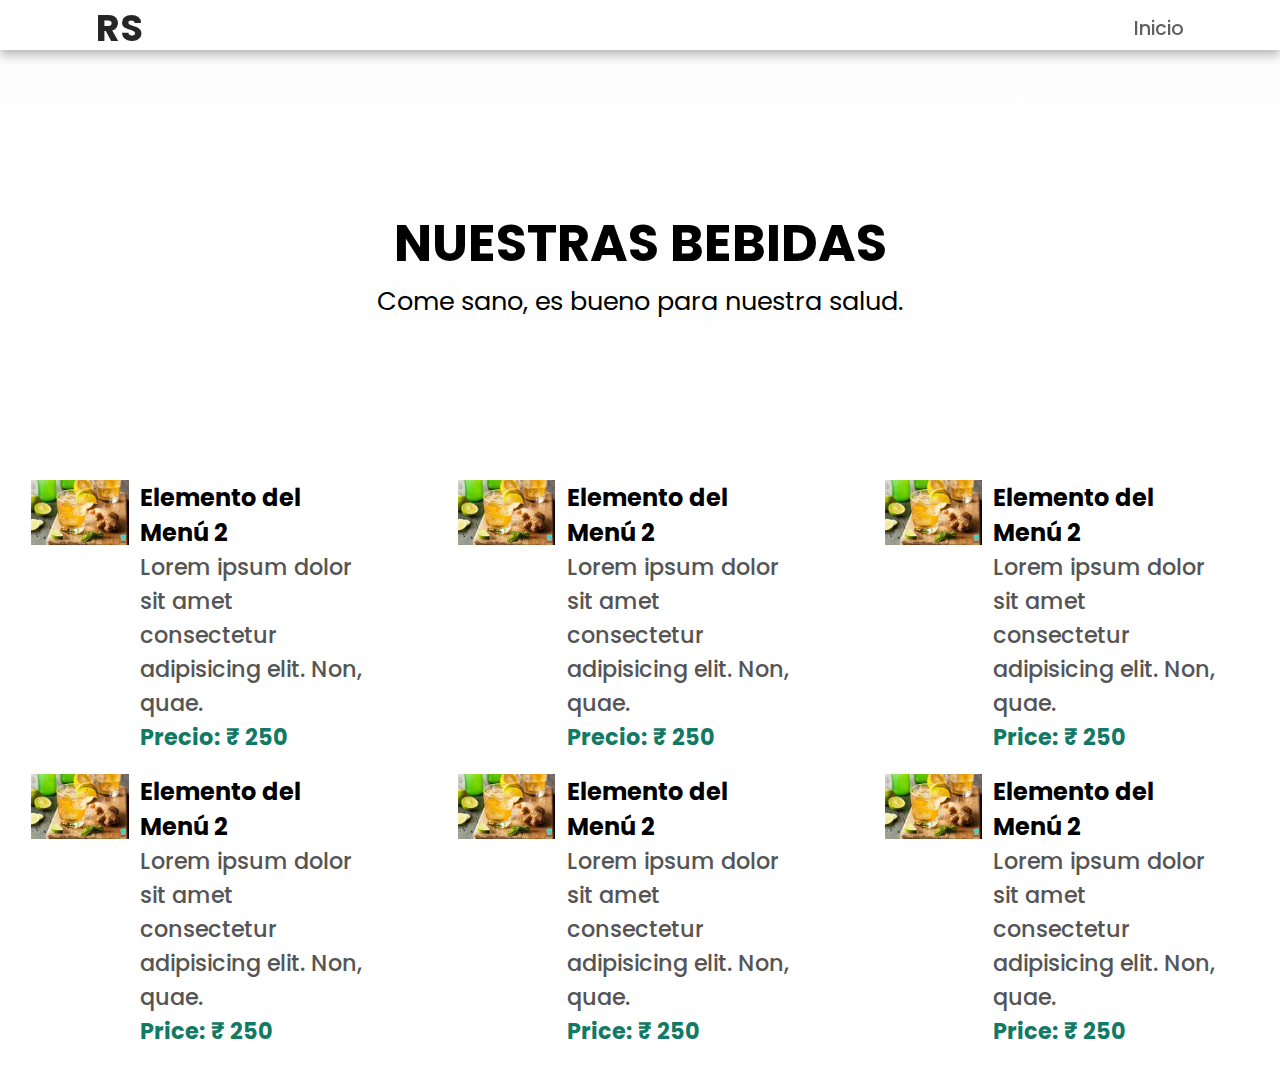
<file: bebida.html>
<html lang="es">

<head>
    <meta charset="UTF-8" />
    <meta http-equiv="X-UA-Compatible" content="IE=edge" />
    <meta name="viewport" content="width=device-width, initial-scale=1.0" />
    <title>Bebida</title>
    <link rel="stylesheet" href="https://cdnjs.cloudflare.com/ajax/libs/font-awesome/5.15.3/css/all.min.css"
        integrity="sha512-iBBXm8fW90+nuLcSKlbmrPcLa0OT92xO1BIsZ+ywDWZCvqsWgccV3gFoRBv0z+8dLJgyAHIhR35VZc2oM/gI1w=="
        crossorigin="anonymous" referrerpolicy="no-referrer" />
    <link rel="stylesheet" href="style.css" />
</head>

<body>
    <nav class="navbar">
        <div class="navbar-container container">
            <input type="checkbox" name="" id="">
            <div class="hamburger-lines">
                <span class="line line1"></span>
                <span class="line line2"></span>
                <span class="line line3"></span>
            </div>
            <ul class="menu-items">
                <li><a href="Menú.html">Inicio</a></li>
            </ul>
            <h1 class="logo">RS</h1>
        </div>
    </nav>
    <section class="showcase-area" id="showcase">
        <div class="showcase-container">
            <h1 class="main-title" id="home">Nuestras Bebidas</h1>
            <p>Come sano, es bueno para nuestra salud.</p>
        </div>
    </section>
    <section id="food-menu">
        <div class="food-menu-item">
            <div class="food-img">
                <img src="Bebida.jpeg" alt="error" />
            </div>
            <div class="food-description">
                <h2 class="food-titile">Elemento del Menú 2</h2>
                <p>
                    Lorem ipsum dolor sit amet consectetur adipisicing elit. Non, quae.
                </p>
                <p class="food-price">Precio: &#8377; 250</p>
            </div>
        </div>
        </div>
        <div class="food-menu-item">
            <div class="food-img">
                <img src="Bebida.jpeg" alt="error" />
            </div>
            <div class="food-description">
                <h2 class="food-titile">Elemento del Menú 2</h2>
                <p>
                    Lorem ipsum dolor sit amet consectetur adipisicing elit. Non, quae.
                </p>
                <p class="food-price">Precio: &#8377; 250</p>
            </div>
        </div>
            </div>
        </div>
        <div class="food-menu-item">
            <div class="food-img">
                <img src="Bebida.jpeg" alt="error" />
            </div>
            <div class="food-description">
                <h2 class="food-titile">Elemento del Menú 2</h2>
                <p>
                    Lorem ipsum dolor sit amet consectetur adipisicing elit. Non, quae.
                </p>
                <p class="food-price">Price: &#8377; 250</p>
            </div>
        </div>
        </div>
        <div class="food-menu-item">
            <div class="food-img">
                <img src="Bebida.jpeg" alt="error" />
            </div>
            <div class="food-description">
                <h2 class="food-titile">Elemento del Menú 2</h2>
                <p>
                    Lorem ipsum dolor sit amet consectetur adipisicing elit. Non, quae.
                </p>
                <p class="food-price">Price: &#8377; 250</p>
            </div>
        </div>
        </div>
        <div class="food-menu-item">
            <div class="food-img">
                <img src="Bebida.jpeg" alt="error" />
            </div>
            <div class="food-description">
                <h2 class="food-titile">Elemento del Menú 2</h2>
                <p>
                    Lorem ipsum dolor sit amet consectetur adipisicing elit. Non, quae.
                </p>
                <p class="food-price">Price: &#8377; 250</p>
            </div>
        </div>
        <div class="food-menu-item">
            <div class="food-img">
                <img src="Bebida.jpeg" alt="error" />
            </div>
            <div class="food-description">
                <h2 class="food-titile">Elemento del Menú 2</h2>
                <p>
                    Lorem ipsum dolor sit amet consectetur adipisicing elit. Non, quae.
                </p>
                <p class="food-price">Price: &#8377; 250</p>
            </div>
        </div>
    </section>
</file>
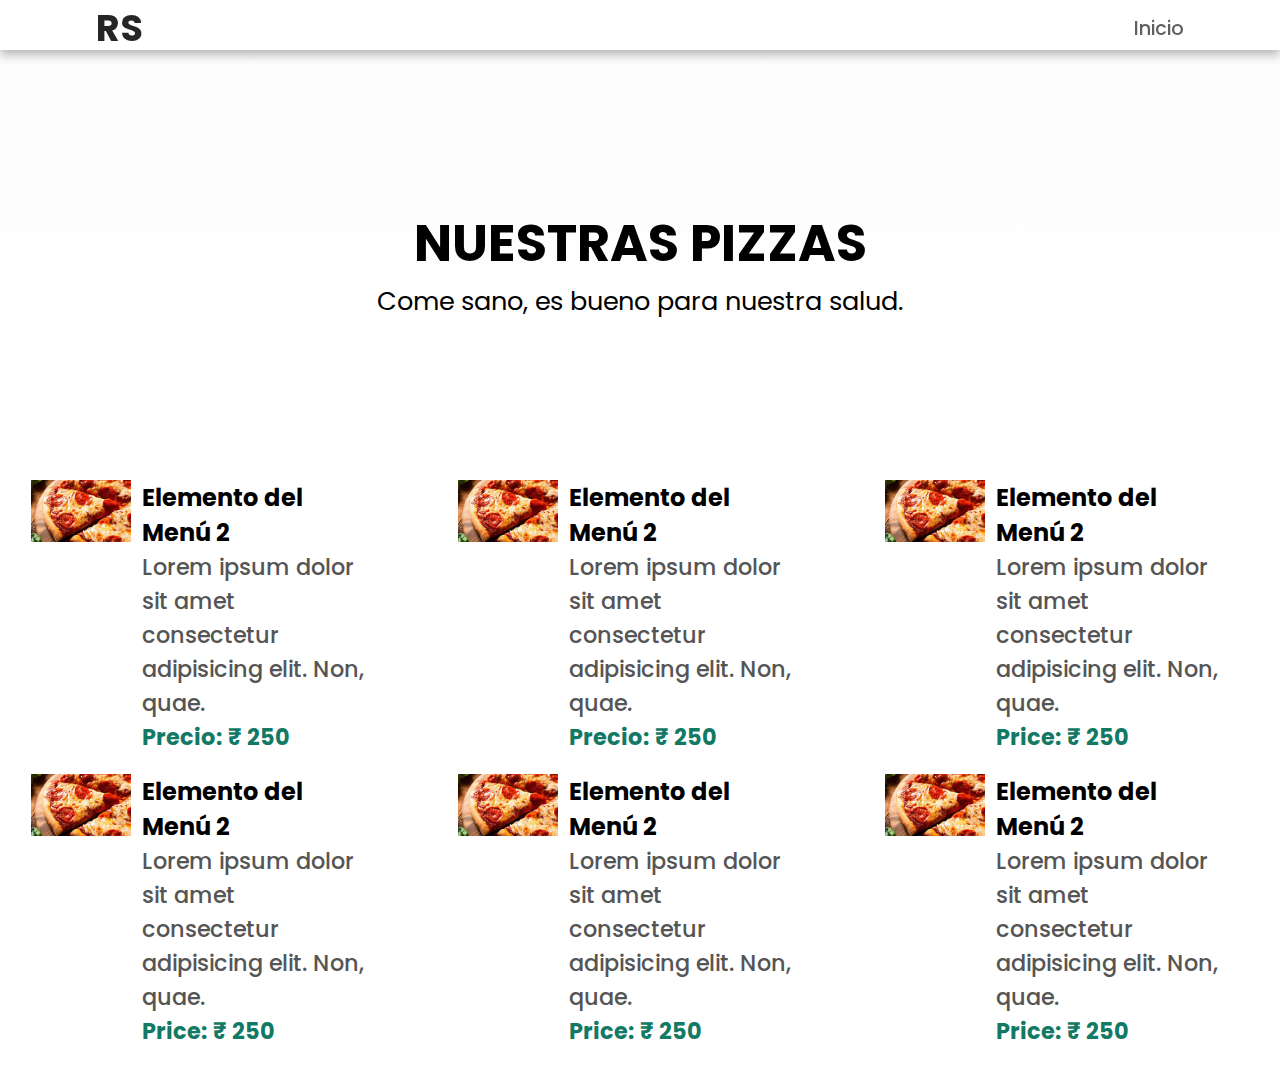
<file: Pizza.html>
<html lang="es">

<head>
    <meta charset="UTF-8" />
    <meta http-equiv="X-UA-Compatible" content="IE=edge" />
    <meta name="viewport" content="width=device-width, initial-scale=1.0" />
    <title>Pizza</title>
    <link rel="stylesheet" href="https://cdnjs.cloudflare.com/ajax/libs/font-awesome/5.15.3/css/all.min.css"
        integrity="sha512-iBBXm8fW90+nuLcSKlbmrPcLa0OT92xO1BIsZ+ywDWZCvqsWgccV3gFoRBv0z+8dLJgyAHIhR35VZc2oM/gI1w=="
        crossorigin="anonymous" referrerpolicy="no-referrer" />
    <link rel="stylesheet" href="style.css" />
</head>

<body>
    <nav class="navbar">
        <div class="navbar-container container">
            <input type="checkbox" name="" id="">
            <div class="hamburger-lines">
                <span class="line line1"></span>
                <span class="line line2"></span>
                <span class="line line3"></span>
            </div>
            <ul class="menu-items">
                <li><a href="Menú.html">Inicio</a></li>
            </ul>
            <h1 class="logo">RS</h1>
        </div>
    </nav>
    <section class="showcase-area" id="showcase">
        <div class="showcase-container">
            <h1 class="main-title" id="home">Nuestras Pizzas</h1>
            <p>Come sano, es bueno para nuestra salud.</p>
        </div>
    </section>
    <section id="food-menu">
        <div class="food-menu-item">
            <div class="food-img">
                <img src="pizza.jpeg" alt="error" />
            </div>
            <div class="food-description">
                <h2 class="food-titile">Elemento del Menú 2</h2>
                <p>
                    Lorem ipsum dolor sit amet consectetur adipisicing elit. Non, quae.
                </p>
                <p class="food-price">Precio: &#8377; 250</p>
            </div>
        </div>
        </div>
        <div class="food-menu-item">
            <div class="food-img">
                <img src="pizza.jpeg" alt="error" />
            </div>
            <div class="food-description">
                <h2 class="food-titile">Elemento del Menú 2</h2>
                <p>
                    Lorem ipsum dolor sit amet consectetur adipisicing elit. Non, quae.
                </p>
                <p class="food-price">Precio: &#8377; 250</p>
            </div>
        </div>
            </div>
        </div>
        <div class="food-menu-item">
            <div class="food-img">
                <img src="pizza.jpeg" alt="error" />
            </div>
            <div class="food-description">
                <h2 class="food-titile">Elemento del Menú 2</h2>
                <p>
                    Lorem ipsum dolor sit amet consectetur adipisicing elit. Non, quae.
                </p>
                <p class="food-price">Price: &#8377; 250</p>
            </div>
        </div>
        </div>
        <div class="food-menu-item">
            <div class="food-img">
                <img src="pizza.jpeg" alt="error" />
            </div>
            <div class="food-description">
                <h2 class="food-titile">Elemento del Menú 2</h2>
                <p>
                    Lorem ipsum dolor sit amet consectetur adipisicing elit. Non, quae.
                </p>
                <p class="food-price">Price: &#8377; 250</p>
            </div>
        </div>
        </div>
        <div class="food-menu-item">
            <div class="food-img">
                <img src="pizza.jpeg" alt="error" />
            </div>
            <div class="food-description">
                <h2 class="food-titile">Elemento del Menú 2</h2>
                <p>
                    Lorem ipsum dolor sit amet consectetur adipisicing elit. Non, quae.
                </p>
                <p class="food-price">Price: &#8377; 250</p>
            </div>
        </div>
        <div class="food-menu-item">
            <div class="food-img">
                <img src="pizza.jpeg" alt="error" />
            </div>
            <div class="food-description">
                <h2 class="food-titile">Elemento del Menú 2</h2>
                <p>
                    Lorem ipsum dolor sit amet consectetur adipisicing elit. Non, quae.
                </p>
                <p class="food-price">Price: &#8377; 250</p>
            </div>
        </div>
    </section>
</file>
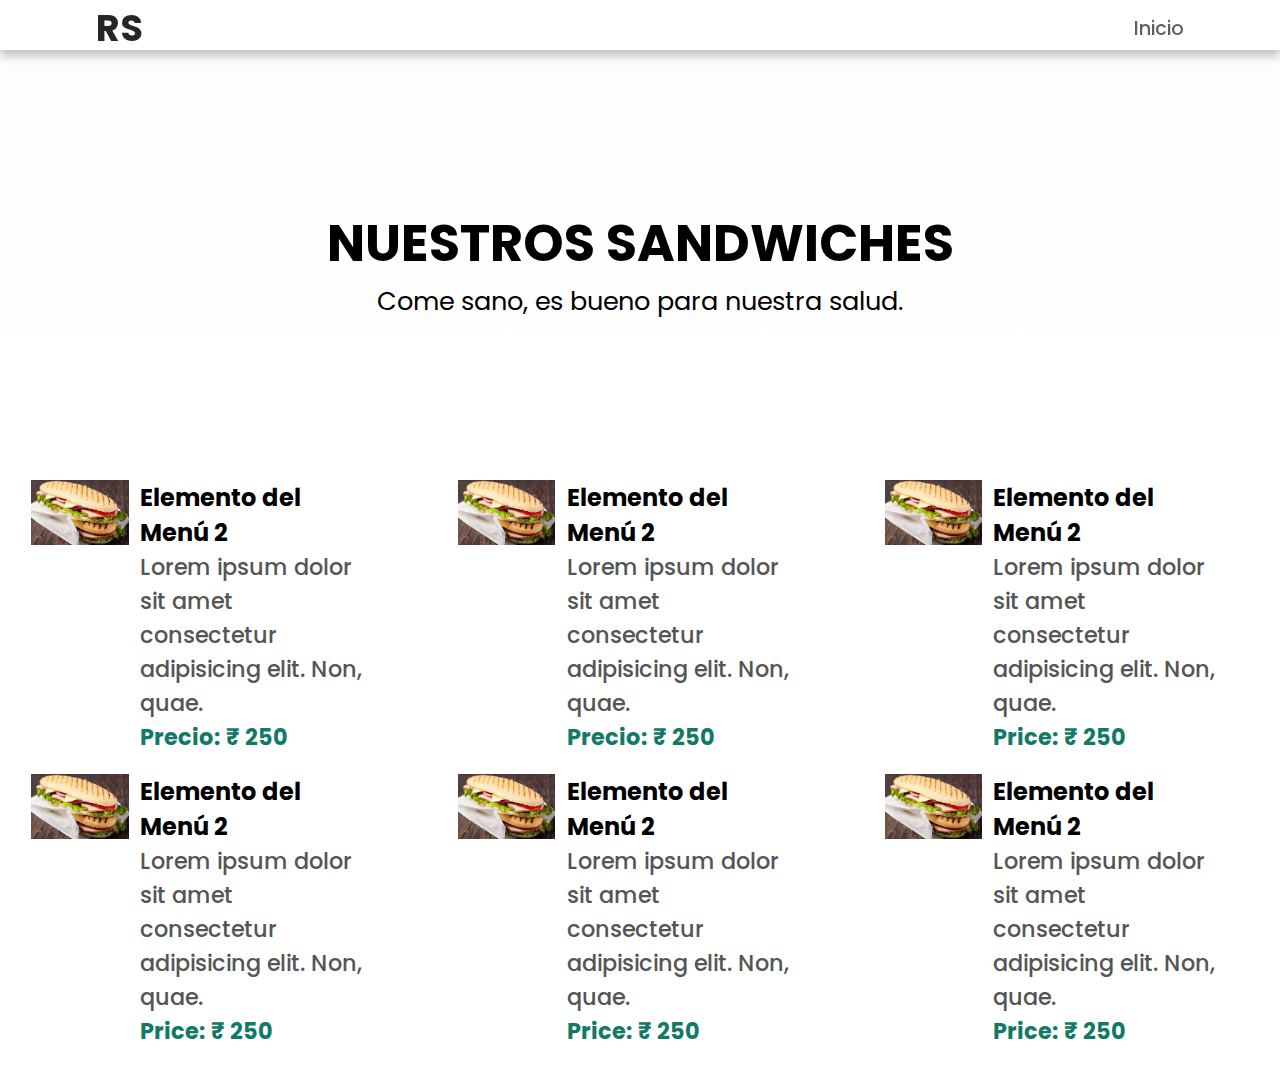
<file: sandwich.html>
<html lang="es">

<head>
    <meta charset="UTF-8" />
    <meta http-equiv="X-UA-Compatible" content="IE=edge" />
    <meta name="viewport" content="width=device-width, initial-scale=1.0" />
    <title>Sandwich</title>
    <link rel="stylesheet" href="https://cdnjs.cloudflare.com/ajax/libs/font-awesome/5.15.3/css/all.min.css"
        integrity="sha512-iBBXm8fW90+nuLcSKlbmrPcLa0OT92xO1BIsZ+ywDWZCvqsWgccV3gFoRBv0z+8dLJgyAHIhR35VZc2oM/gI1w=="
        crossorigin="anonymous" referrerpolicy="no-referrer" />
    <link rel="stylesheet" href="style.css" />
</head>

<body>
    <nav class="navbar">
        <div class="navbar-container container">
            <input type="checkbox" name="" id="">
            <div class="hamburger-lines">
                <span class="line line1"></span>
                <span class="line line2"></span>
                <span class="line line3"></span>
            </div>
            <ul class="menu-items">
                <li><a href="Menú.html">Inicio</a></li>
            </ul>
            <h1 class="logo">RS</h1>
        </div>
    </nav>
    <section class="showcase-area" id="showcase">
        <div class="showcase-container">
            <h1 class="main-title" id="home">Nuestros Sandwiches</h1>
            <p>Come sano, es bueno para nuestra salud.</p>
        </div>
    </section>
    <section id="food-menu">
        <div class="food-menu-item">
            <div class="food-img">
                <img src="sandwich.jpeg" alt="error" />
            </div>
            <div class="food-description">
                <h2 class="food-titile">Elemento del Menú 2</h2>
                <p>
                    Lorem ipsum dolor sit amet consectetur adipisicing elit. Non, quae.
                </p>
                <p class="food-price">Precio: &#8377; 250</p>
            </div>
        </div>
        </div>
        <div class="food-menu-item">
            <div class="food-img">
                <img src="sandwich.jpeg" alt="error" />
            </div>
            <div class="food-description">
                <h2 class="food-titile">Elemento del Menú 2</h2>
                <p>
                    Lorem ipsum dolor sit amet consectetur adipisicing elit. Non, quae.
                </p>
                <p class="food-price">Precio: &#8377; 250</p>
            </div>
        </div>
            </div>
        </div>
        <div class="food-menu-item">
            <div class="food-img">
                <img src="sandwich.jpeg" alt="error" />
            </div>
            <div class="food-description">
                <h2 class="food-titile">Elemento del Menú 2</h2>
                <p>
                    Lorem ipsum dolor sit amet consectetur adipisicing elit. Non, quae.
                </p>
                <p class="food-price">Price: &#8377; 250</p>
            </div>
        </div>
        </div>
        <div class="food-menu-item">
            <div class="food-img">
                <img src="sandwich.jpeg" alt="error" />
            </div>
            <div class="food-description">
                <h2 class="food-titile">Elemento del Menú 2</h2>
                <p>
                    Lorem ipsum dolor sit amet consectetur adipisicing elit. Non, quae.
                </p>
                <p class="food-price">Price: &#8377; 250</p>
            </div>
        </div>
        </div>
        <div class="food-menu-item">
            <div class="food-img">
                <img src="sandwich.jpeg" alt="error" />
            </div>
            <div class="food-description">
                <h2 class="food-titile">Elemento del Menú 2</h2>
                <p>
                    Lorem ipsum dolor sit amet consectetur adipisicing elit. Non, quae.
                </p>
                <p class="food-price">Price: &#8377; 250</p>
            </div>
        </div>
        <div class="food-menu-item">
            <div class="food-img">
                <img src="sandwich.jpeg" alt="error" />
            </div>
            <div class="food-description">
                <h2 class="food-titile">Elemento del Menú 2</h2>
                <p>
                    Lorem ipsum dolor sit amet consectetur adipisicing elit. Non, quae.
                </p>
                <p class="food-price">Price: &#8377; 250</p>
            </div>
        </div>
    </section>
</file>
<file: style.css>
@import url("https://fonts.googleapis.com/css2?family=Poppins:ital,wght@0,300;0,400;0,500;0,600;0,700;0,800;0,900;1,200;1,300;1,400;1,500;1,600;1,700;1,800;1,900&display=swap");

*,
*::after,
*::before {
  box-sizing: border-box;
  padding: 0;
  margin: 0;
}

.html {
  font-size: 62.5%;
}

body {
  font-family: "Poppins", sans-serif;
}

/* ///////////..utility classes../////////// */

.container {
  max-width: 1200px;
  width: 90%;
  margin: auto;
}

.btn {
  display: inline-block;
  padding: 0.5em 1.5em;
  text-decoration: none;
  border-radius: 50px;
  cursor: pointer;
  outline: none;
  margin-top: 1em;
  text-transform: uppercase;
  font-weight: small;
}

.btn-primary {
  color: #fff;
  background: #16a083;
}

.btn-primary:hover {
  background: #117964;
  transition: background 0.3s ease-in-out;
}

/* ............/navbar/............ *

/* desktop mode............/// */

.navbar input[type="checkbox"],
.navbar .hamburger-lines {
  display: none;
}

.navbar {
  box-shadow: 0px 5px 10px 0px #aaa;
  position: fixed;
  width: 100%;
  background: #fff;
  color: #000;
  opacity: 0.85;
  height: 50px;
  z-index: 12;
}

.navbar-container {
  display: flex;
  justify-content: space-between;
  height: 64px;
  align-items: center;
}

.menu-items {
  order: 2;
  display: flex;
}

.menu-items li {
  list-style: none;
  margin-left: 1.5rem;
  margin-bottom: 0.5rem;
  font-size: 1.2rem;
}

.menu-items a {
  text-decoration: none;
  color: #444;
  font-weight: 500;
  transition: color 0.3s ease-in-out;
}

.menu-items a:hover {
  color: #117964;
  transition: color 0.3s ease-in-out;
}

.logo {
  order: 1;
  font-size: 2.3rem;
  margin-bottom: 0.5rem;
}

/* ............//// Showcase styling ////......... */

.showcase-area {
  height: 50vh;
  background: linear-gradient(
      rgba(240, 240, 240, 0.144),
      rgba(255, 255, 255, 0.336)
    ),
    url("https://i.postimg.cc/wT3TQS3V/header-image2.jpg");
  background-size: cover;
  background-position: center;
  background-repeat: no-repeat;
}

.showcase-container {
  display: flex;
  flex-direction: column;
  align-items: center;
  justify-content: center;
  height: 100%;
  font-size: 1.6rem;
}

.main-title {
  text-transform: uppercase;
  margin-top: 1.5em;
}

/* ......//about us//...... */

#about {
  padding: 50px 0;
  background: #f5f5f7;
}

.about-wrapper {
  display: flex;
  flex-wrap: wrap;
}

#about h2 {
  font-size: 2.3rem;
}

#about p {
  font-size: 1.2rem;
  color: #555;
}

#about .small {
  font-size: 1.2rem;
  color: #666;
  font-weight: 600;
}

.about-img {
  flex: 1 1 400px;
  padding: 30px;
  transform: translateX(150%);
  animation: about-img-animation 1s ease-in-out forwards;
}

@keyframes about-img-animation {
  100% {
    transform: translate(0);
  }
}

.about-text {
  flex: 1 1 400px;
  padding: 30px;
  margin: auto;
  transform: translate(-150%);
  animation: about-text-animation 1s ease-in-out forwards;
}

@keyframes about-text-animation {
  100% {
    transform: translate(0);
  }
}

.about-img img {
  display: block;
  height: 400px;
  max-width: 100%;
  margin: auto;
  object-fit: cover;
  object-position: right;
}

/* ..........////Food category///........... */

#food {
  padding: 5rem 0 10rem 0;
}

#food h2 {
  text-align: center;
  font-size: 2.5rem;
  font-weight: 400;
  margin-bottom: 40px;
  text-transform: uppercase;
  color: #555;
}

.food-container {
  display: flex;
  justify-content: space-between;
}

.food-container img {
  display: block;
  width: 100%;
  margin: auto;
  max-height: 300px;
  object-fit: cover;
  object-position: center;
}

.img-container {
  margin: 0 1rem;
  position: relative;
}

.img-content {
  position: absolute;
  top: 70%;
  left: 50%;
  transform: translate(-50%, -50%);
  opacity: 0;
  z-index: 2;
  text-align: center;
  transition: all 0.3s ease-in-out 0.1s;
}

.img-content h3 {
  color: #fff;
  font-size: 2.2rem;
}

.img-content a {
  font-size: 1.2rem;
}

.img-container::after {
  content: "";
  display: block;
  position: absolute;
  top: 0;
  left: 0;
  width: 100%;
  height: 100%;
  background: rgba(0, 0, 0, 0.871);
  opacity: 0;
  z-index: 1;

  transform: scaleY(0);
  transform-origin: 100% 100%;
  transition: all 0.3s ease-in-out;
}

.img-container:hover::after {
  opacity: 1;
  transform: scaleY(1);
}

.img-container:hover .img-content {
  opacity: 1;
  top: 40%;
}

/* .........../Food Menu/............ */

.food-menu-heading {
  text-align: center;
  font-size: 3.4rem;
  font-weight: 400;
  color: #666;
}

.food-menu-container {
  display: flex;
  flex-wrap: wrap;
  padding: 50px 0px 30px 0px;
}

.food-menu-container img {
  display: block;
  width: 250px;
  height: 250px;
  border-radius: 50%;
  object-fit: cover;
  object-position: center;
}

.food-menu-item {
  display: flex;
  flex: 1 1 600px;
  justify-content: space-evenly;
  margin-bottom: 3rem;
}

.food-description {
  margin: auto 1.5rem;
}

.font-title {
  font-size: 1.8rem;
  font-weight: 400;
  color: #444;
}

.food-description p {
  font-size: 1.4rem;
  color: #555;
  font-weight: 500;
}

.food-description .food-price {
  color: #117964;
  font-weight: 700;
}

/* ........./ Testimonial /.......... */

#testimonials {
  padding: 5rem 0;
  background: rgba(243, 243, 243);
}

.testimonial-title {
  text-align: center;
  font-size: 2.8rem;
  font-weight: 400;
  color: #555;
}

.testimonial-container {
  display: flex;
  justify-content: space-between;
  font-size: 1.4rem;
  padding: 1rem;
}

.testimonial-box .checked {
  color: #ff9529;
}

.testimonial-box .testimonial-text {
  margin: 1rem 0;
  color: #444;
}

.testimonial-box {
  text-align: center;
  padding: 1rem;
}

.customer-photo img {
  display: block;
  width: 150px;
  height: 150px;
  object-fit: cover;
  object-position: center;
  border-radius: 50%;
  margin: auto;
}

/* ........ Contact Us........... */

#contact {
  padding: 5rem 0;
  background: rgb(226, 226, 226);
}

.contact-container {
  display: flex;
  background: #fff;
}

.contact-img {
  width: 50%;
}

.contact-img img {
  display: block;
  height: 400px;
  width: 100%;
  object-position: center;
  object-fit: cover;
}

.form-container {
  padding: 1rem;
  width: 50%;
  margin: auto;
}

.form-container input {
  display: block;
  width: 100%;
  border: none;
  border-bottom: 2px solid #ddd;
  padding: 1rem 0;
  box-shadow: none;
  outline: none;
  margin-bottom: 1rem;
  color: #444;
  font-weight: 500;
}

.form-container textarea {
  display: block;
  width: 100%;
  border: none;
  border-bottom: 2px solid #ddd;
  color: #444;
  outline: none;
  padding: 1rem 0;
  resize: none;
}

.form-container h2 {
  font-size: 2.7rem;
  font-weight: 500;
  color: #444;
  margin-bottom: 1rem;
  margin-top: -1.2rem;
}

.form-container a {
  font-size: 1.3rem;
}

#footer h2 {
  text-align: center;
  font-size: 1.8rem;
  padding: 2.6rem;
  font-weight: 500;
  color: #fff;
  background: rgb(65, 65, 65);
}

/* ......../ media query /.......... */

@media (max-width: 768px) {
  .navbar {
    opacity: 0.95;
  }

  .navbar-container input[type="checkbox"],
  .navbar-container .hamburger-lines {
    display: block;
  }

  .navbar-container {
    display: block;
    position: relative;
    height: 64px;
  }

  .navbar-container input[type="checkbox"] {
    position: absolute;
    display: block;
    height: 32px;
    width: 30px;
    top: 20px;
    left: 20px;
    z-index: 5;
    opacity: 0;
  }

  .navbar-container .hamburger-lines {
    display: block;
    height: 23px;
    width: 35px;
    position: absolute;
    top: 17px;
    left: 20px;
    z-index: 2;
    display: flex;
    flex-direction: column;
    justify-content: space-between;
  }

  .navbar-container .hamburger-lines .line {
    display: block;
    height: 4px;
    width: 100%;
    border-radius: 10px;
    background: #333;
  }

  .navbar-container .hamburger-lines .line1 {
    transform-origin: 0% 0%;
    transition: transform 0.4s ease-in-out;
  }

  .navbar-container .hamburger-lines .line2 {
    transition: transform 0.2s ease-in-out;
  }

  .navbar-container .hamburger-lines .line3 {
    transform-origin: 0% 100%;
    transition: transform 0.4s ease-in-out;
  }

  .navbar .menu-items {
    padding-top: 100px;
    background: #fff;
    height: 100vh;
    max-width: 300px;
    transform: translate(-150%);
    display: flex;
    flex-direction: column;
    margin-left: -40px;
    padding-left: 50px;
    transition: transform 0.5s ease-in-out;
    box-shadow: 5px 0px 10px 0px #aaa;
  }

  .navbar .menu-items li {
    margin-bottom: 1.5rem;
    font-size: 1.3rem;
    font-weight: 500;
  }

  .logo {
    position: absolute;
    top: 5px;
    right: 15px;
    font-size: 2rem;
  }

  .navbar-container input[type="checkbox"]:checked ~ .menu-items {
    transform: translateX(0);
  }

  .navbar-container input[type="checkbox"]:checked ~ .hamburger-lines .line1 {
    transform: rotate(35deg);
  }

  .navbar-container input[type="checkbox"]:checked ~ .hamburger-lines .line2 {
    transform: scaleY(0);
  }

  .navbar-container input[type="checkbox"]:checked ~ .hamburger-lines .line3 {
    transform: rotate(-35deg);
  }

  /* ......./ food /......... */

  .food-container {
    flex-direction: column;
    align-items: stretch;
  }

  .food-type:not(:last-child) {
    margin-bottom: 3rem;
  }

  .food-type {
    box-shadow: 5px 5px 10px 0 #aaa;
  }

  .img-container {
    margin: 0;
  }
}

@media (max-width: 500px) {
  html {
    font-size: 65%;
  }

  .navbar .menu-items li {
    font-size: 1.6rem;
  }

  .testimonial-container {
    flex-direction: column;
    text-align: center;
  }

  .food-menu-container img {
    margin: auto;
  }

  .food-menu-item {
    flex-direction: column;
    text-align: center;
  }

  .form-container {
    width: 90%;
  }

  .contact-container {
    display: flex;
    flex-direction: column;
  }

  .contact-img {
    width: 90%;
    margin: 3rem auto;
  }

  .logo {
    position: absolute;
    top: 06px;
    right: 15px;
    font-size: 3rem;
  }

  .navbar .menu-items li {
    margin-bottom: 2.5rem;
    font-size: 1.8rem;
    font-weight: 500;
  }
}

@media (min-width: 769px) and (max-width: 1200px) {
  .img-container h3 {
    font-size: 1.5rem;
  }

  .img-container .btn {
    font-size: 0.7rem;
  }
}

@media (orientation: landscape) and (max-height: 500px) {
  .showcase-area {
    height: 50vmax;
  }
}
/* Agrega un nuevo selector para los elementos en la sección del menú */
.food-menu-item .img-container {
    position: relative;
    overflow: hidden;
}

/* Modifica las reglas de estilo para afectar solo a los elementos del menú */
.food-menu-item .img-container:hover .img-content {
    opacity: 1;
    transform: translateY(0);
}

.food-menu-item .img-content {
    position: absolute;
    top: 50%;
    left: 50%;
    transform: translate(-50%, -50%);
    text-align: center;
    opacity: 0;
    transition: opacity 0.5s, transform 0.5s;
}

.food-menu-item .img-content h3 {
    color: #fff;
    font-size: 24px;
    margin-bottom: 10px;
}

.food-menu-item .img-content .btn {
    padding: 10px 20px;
    background-color: #ffcc00;
    color: #333;
    text-decoration: none;
    border-radius: 5px;
    font-weight: bold;
}

        .menu-item .img-container {
            position: relative;
            overflow: hidden;
        }
        
        .menu-item:hover .img-container .img-content {
            opacity: 1;
            transform: translateY(0);
        }
        
        .menu-item .img-content {
            position: absolute;
            top: 50%;
            left: 50%;
            transform: translate(-50%, -50%);
            text-align: center;
            opacity: 0;
            transition: opacity 0.5s, transform 0.5s;
        }
        
        .menu-item .img-content h3 {
            color: #fff;
            font-size: 24px;
            margin-bottom: 10px;
        }
        
        .menu-item .img-content .btn {
            padding: 10px 20px;
            background-color: #ffcc00;
            color: #333;
            text-decoration: none;
            border-radius: 5px;
            font-weight: bold;
        }
             /* Agregamos estilos CSS para los elementos del menú */
             #food-menu {
                display: flex;
                justify-content: space-around;
                flex-wrap: wrap;
                margin: 20px 0;
            }
    
            .food-menu-item {
                flex: 0 1 calc(30% - 20px); /* Controla el ancho de cada elemento del menú con márgenes */
                margin: 10px;
                box-sizing: border-box; /* Considera el borde y el relleno al calcular el tamaño */
            }
    
            .food-img img {
                width: 115%; /* Ajusta el tamaño de las imágenes al 100% del contenedor */
                height: auto;
            }
            .map-container {
                margin: 0;
                display: flex;
                justify-content: center;
            }
            .body-custom {
              background-color: #f8fafc;
          }
          
          .container {
              padding: 2rem;
          }
          
          .slider-wrapper {
              position: relative;
              max-width: 48rem;
              margin: 0 auto;
          }
          
          .slider {
              display: flex;
              aspect-ratio: 16 / 9;
              overflow-x: auto;
              scroll-snap-type: x mandatory;
              scroll-behavior: smooth;
              box-shadow: 0 1.5rem 3rem -0.75rem hsla(0, 0%, 0%, 0.25);
              border-radius: 0.5rem;
              -ms-overflow-style: none; /* Hide scrollbar IE and Edge */
              scrollbar-width: none; /* Hide scrollbar Firefox */
          }
          
          /* Hide scrollbar for Chrome, Safari, and Opera */
          .slider::-webkit-scrollbar {
              display: none;
          }
          
          .slider img {
              flex: 1 0 100%;
              scroll-snap-align: start;
              object-fit: cover;
          }
          
          .slider-nav {
              display: flex;
              column-gap: 1rem;
              position: absolute;
              bottom: 1.25rem;
              left: 50%;
              transform: translateX(-50%);
              z-index: 1;
          }
          
          .slider-nav a {
              width: 0.5rem;
              height: 0.5rem;
              border-radius: 50%;
              background-color: #fff;
              opacity: 0.75;
              transition: opacity ease 250ms;
          }
          
          .slider-nav a:hover {
              opacity: 1;
          }
</file>
